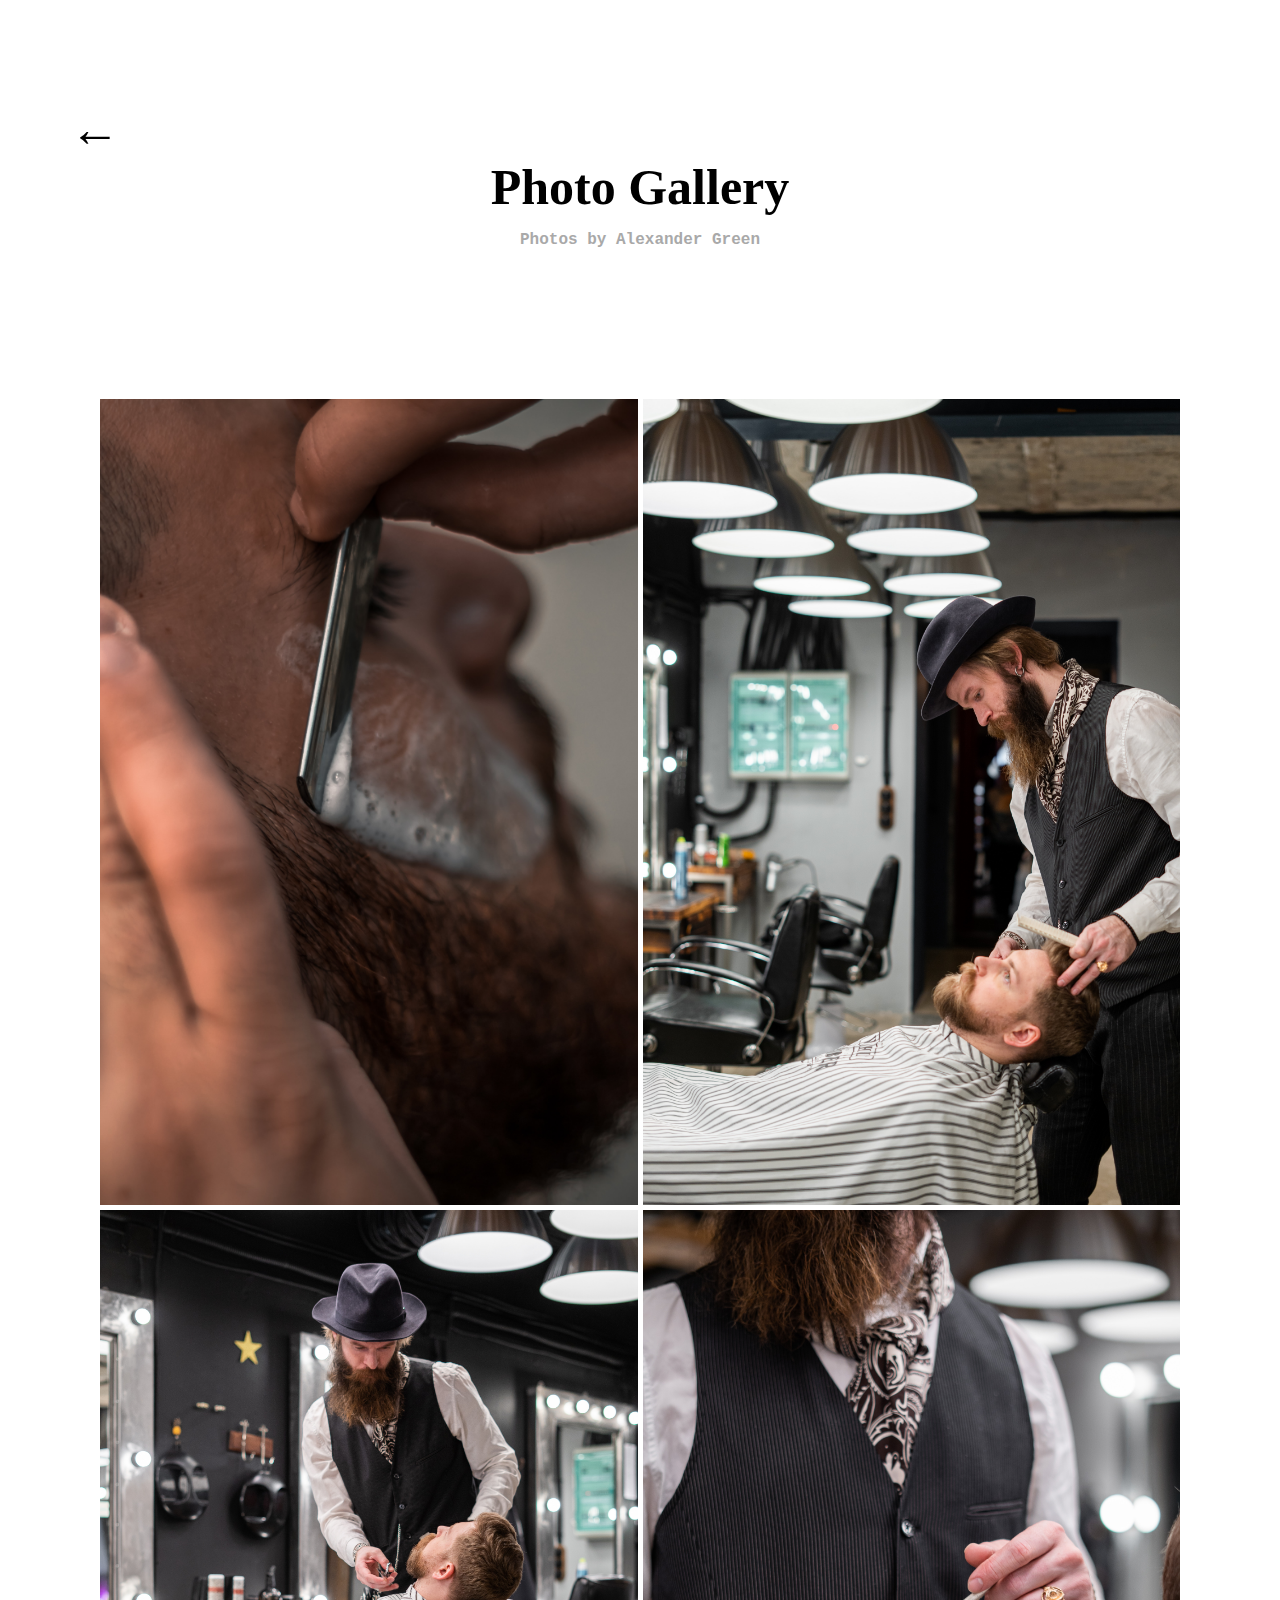
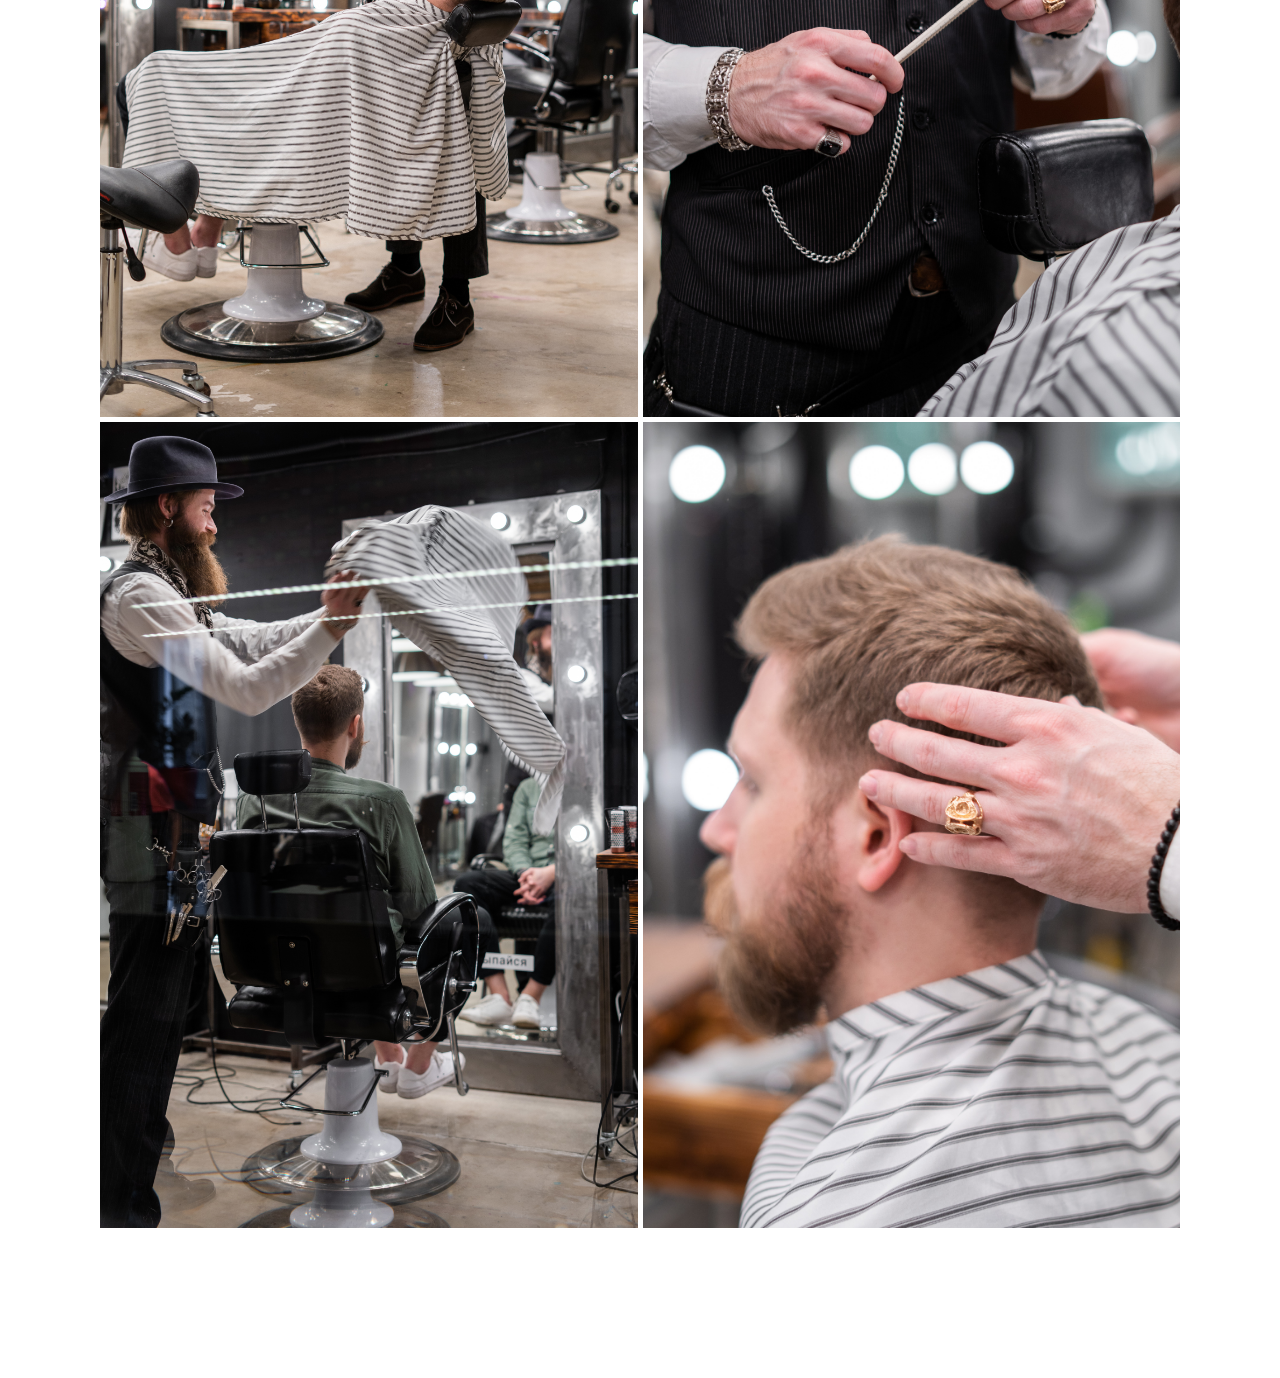
<file: barber-website/gallery.html>
<!DOCTYPE html>
<html lang="en">
  <head>
    <meta charset="UTF-8" />
    <meta http-equiv="X-UA-Compatible" content="IE=edge" />
    <meta name="viewport" content="width=device-width, initial-scale=1.0" />
    <title>Photo Gallery</title>
  </head>
  <body>
    <style>
      * {
        margin: 0;
        padding: 0;
        box-sizing: border-box;
      }

      .back-arrow {
        padding: 100px 70px 0;
      }

      .back-btn {
        font-size: 50px;
        text-decoration: none;
        color: black;
      }

      .back-btn:hover {
        color: #555;
        font-size: 51px;
      }

      .header-container {
        text-align: center;
      }

      .photographer {
        margin-top: 15px;
        font-family: "Courier New", Courier, monospace;
        font-weight: bold;
        color: darkgray;
      }

      .img-header {
        font-size: 50px;
      }

      .img {
        width: 100%;
        height: 100%;
        object-fit: cover;
      }

      .gallery-container {
        display: grid;
        grid-template-columns: repeat(2, 1fr);
        grid-template-rows: repeat(2, 1fr);
        gap: 5px;
        margin: 150px 100px;
      }
    </style>
    <div class="back-arrow">
      <a href="index.html" class="back-btn">&larr;</a>
    </div>

    <div class="header-container">
      <h1 class="img-header">Photo Gallery</h1>
      <p class="photographer">Photos by Alexander Green</p>
    </div>
    <div class="gallery-container">
      <img src="src/photos/img-0.jpg" alt="" class="img img-0" />
      <img src="src/photos/img-1.jpg" alt="" class="img img-1" />
      <img src="src/photos/img-2.jpg" alt="" class="img img-2" />
      <img src="src/photos/img-3.jpg" alt="" class="img img-3" />
      <img src="src/photos/img-4.jpg" alt="" class="img img-4" />
      <img src="src/photos/img-5.jpg" alt="" class="img img-5" />
    </div>
  </body>
</html>
</file>
